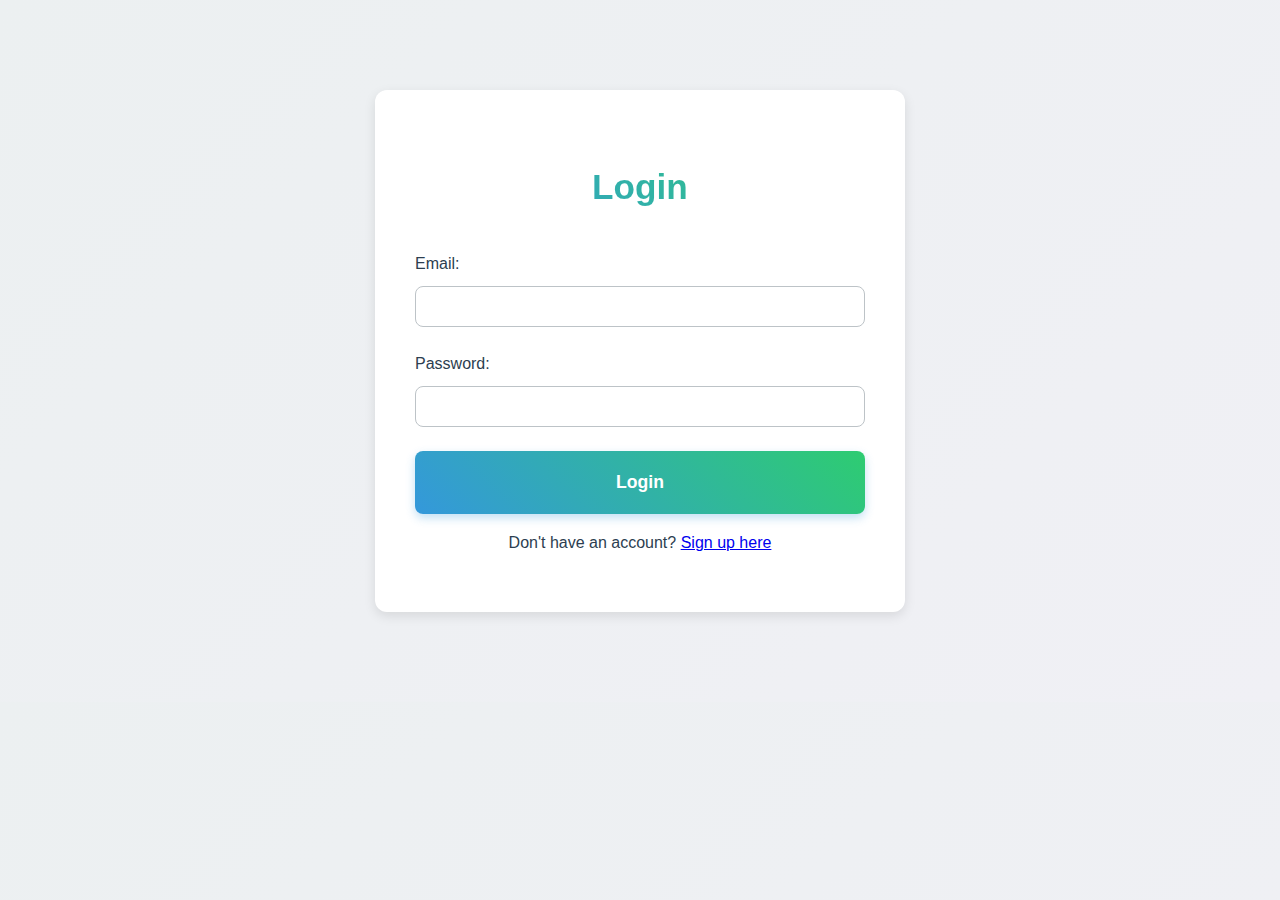
<file: index.html>
<!DOCTYPE html>
<html lang="en">
  <head>
    <meta charset="UTF-8" />
    <meta name="viewport" content="width=device-width, initial-scale=1.0" />
    <title>Login - ToDo App</title>
    <link rel="stylesheet" href="style.css" />
  </head>
  <body>
    <div class="auth-container">
      <h2>Login</h2>
      <form id="loginForm">
        <div class="form-group">
          <label for="loginEmail">Email:</label>
          <input type="email" id="loginEmail" required />
        </div>
        <div class="form-group">
          <label for="loginPassword">Password:</label>
          <input type="password" id="loginPassword" required />
        </div>
        <button type="submit">Login</button>
      </form>
      <p>Don't have an account? <a href="signup.html">Sign up here</a></p>
    </div>
    <script src="script.js"></script>
  </body>
</html>
</file>
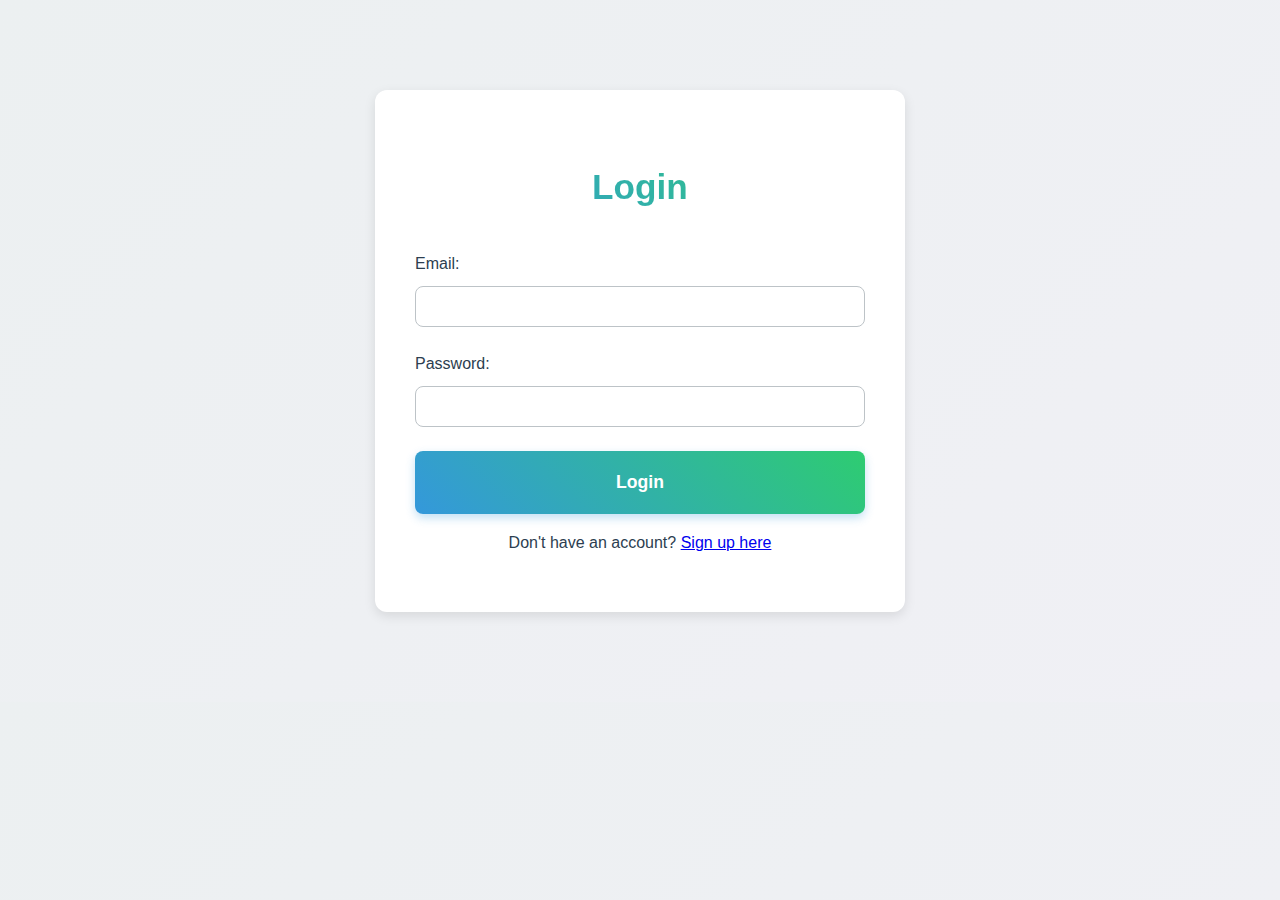
<file: dashboard.html>
<!DOCTYPE html>
<html lang="en">
  <head>
    <meta charset="UTF-8" />
    <meta name="viewport" content="width=device-width, initial-scale=1.0" />
    <title>Dashboard - ToDo App</title>
    <link rel="stylesheet" href="style.css" />
  </head>
  <body>
    <div class="app-container">
      <aside class="sidebar" id="sidebar">
        <nav>
          <ul>
            <li><a href="dashboard.html" class="active">Dashboard</a></li>
            <li><a href="members.html">Members</a></li>
            <li><a href="payment.html">Payments</a></li>
          </ul>
        </nav>
        <button id="logoutBtn">Logout</button>
      </aside>
      <main class="main-content">
        <div class="sidebar-buttons">
          <button class="menu-btn" id="openSidebarBtn">&#9776;</button>
          <button class="close-btn" id="closeSidebarBtn">&times;</button>
        </div>
        <h1 id="welcomeMessage">Welcome, User</h1>
        <div class="card">
          <h2>To-Do List</h2>
          <form id="todoForm" class="todo-form">
            <input
              type="text"
              id="todoInput"
              placeholder="Add a new task..."
              required
            />
            <button type="submit">Add Task</button>
          </form>
          <ul id="todoList" class="todo-list"></ul>
        </div>
      </main>
    </div>
    <script src="script.js"></script>
  </body>
</html>
</file>
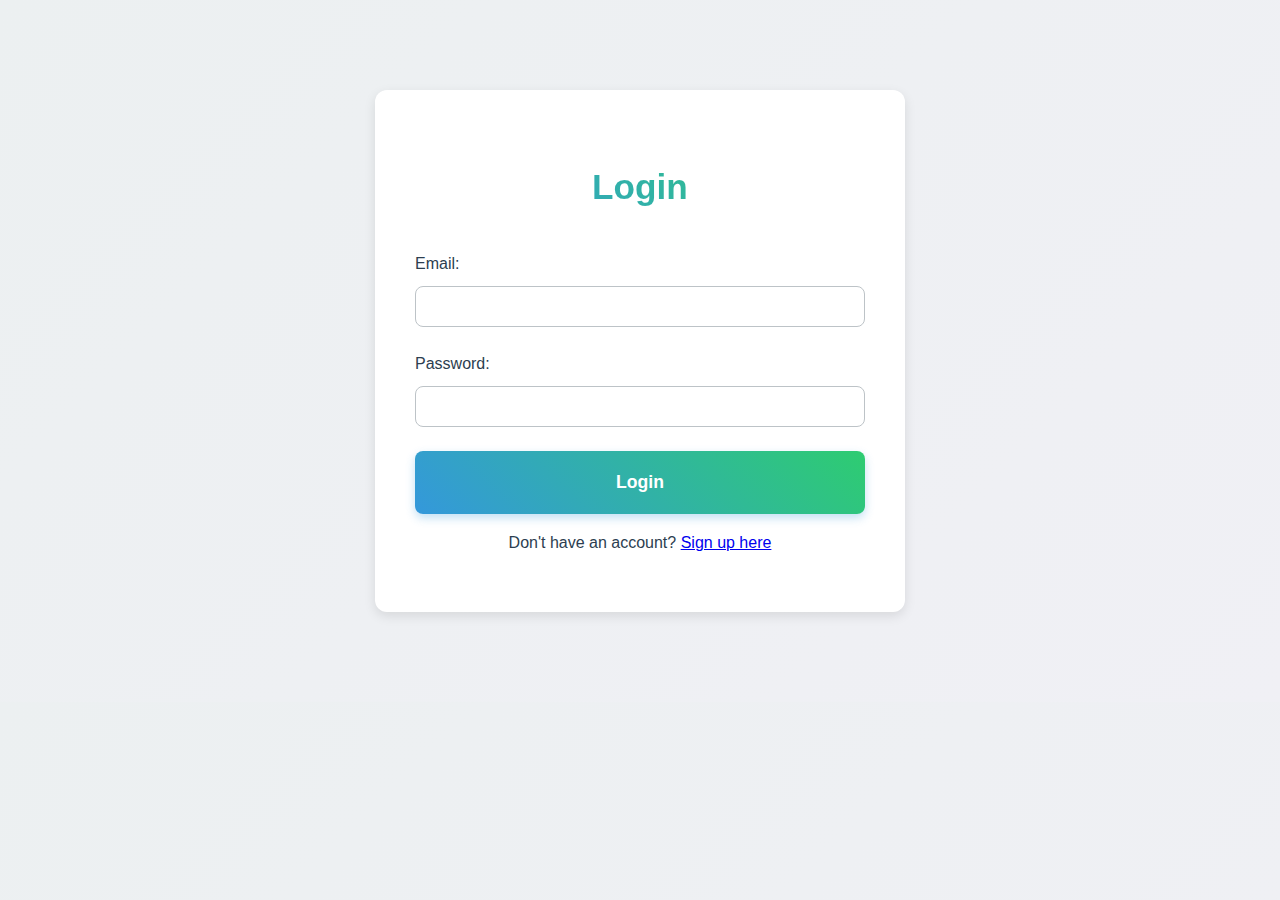
<file: members.html>
<!DOCTYPE html>
<html lang="en">
  <head>
    <meta charset="UTF-8" />
    <meta name="viewport" content="width=device-width, initial-scale=1.0" />
    <title>Members - ToDo App</title>
    <link rel="stylesheet" href="style.css" />
  </head>
  <body>
    <div class="app-container">
      <aside class="sidebar" id="sidebar">
        <nav>
          <ul>
            <li><a href="dashboard.html">Dashboard</a></li>
            <li><a href="members.html" class="active">Members</a></li>
            <li><a href="payment.html">Payments</a></li>
          </ul>
        </nav>
        <button id="logoutBtn">Logout</button>
      </aside>
      <main class="main-content">
        <div class="sidebar-buttons">
          <button class="menu-btn" id="openSidebarBtn">&#9776;</button>
          <button class="close-btn" id="closeSidebarBtn">&times;</button>
        </div>
        <h1>Members</h1>
        <div class="card">
          <h2 id="memberFormTitle">Add New Member</h2>
          <form id="memberForm" class="form-grid">
            <input type="hidden" id="memberIndex" />
            <div class="form-group">
              <label for="memberName">Name:</label>
              <input type="text" id="memberName" required />
            </div>
            <div class="form-group">
              <label for="memberEmail">Email:</label>
              <input type="email" id="memberEmail" required />
            </div>
            <div class="form-group">
              <label for="memberDob">Date of Birth:</label>
              <input type="date" id="memberDob" required />
            </div>
            <div class="form-group full-width">
              <label for="memberDescription">Description:</label>
              <textarea id="memberDescription" required></textarea>
            </div>
            <button type="submit" id="addMemberBtn">Add Member</button>
          </form>
        </div>
        <div class="card">
          <h2>Members List</h2>
          <ul id="membersList" class="data-list"></ul>
        </div>
      </main>
    </div>
    <script src="script.js"></script>
  </body>
</html>
</file>
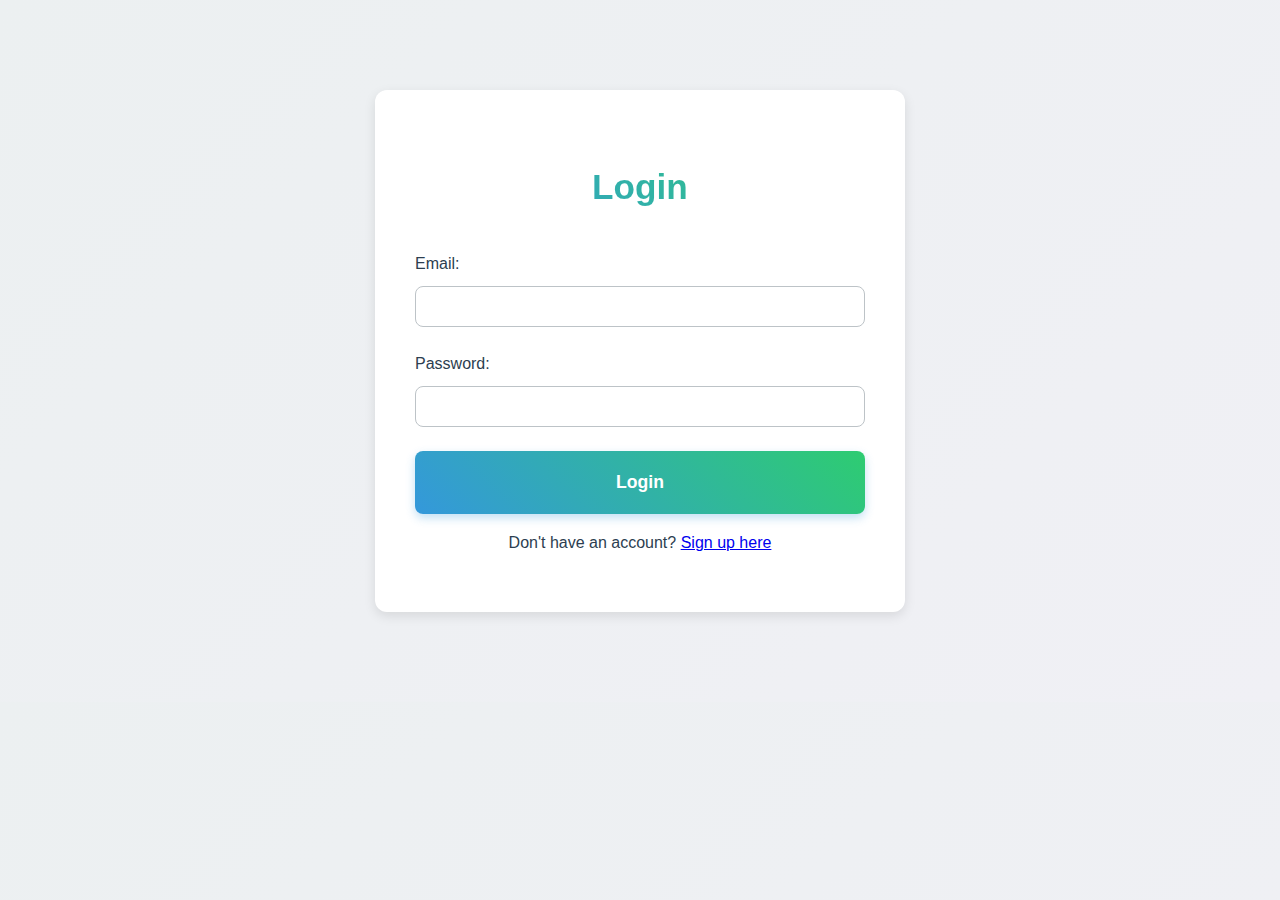
<file: payment.html>
<!DOCTYPE html>
<html lang="en">
  <head>
    <meta charset="UTF-8" />
    <meta name="viewport" content="width=device-width, initial-scale=1.0" />
    <title>Payments - ToDo App</title>
    <link rel="stylesheet" href="style.css" />
  </head>
  <body>
    <div class="app-container">
      <aside class="sidebar" id="sidebar">
        <nav>
          <ul>
            <li><a href="dashboard.html">Dashboard</a></li>
            <li><a href="members.html">Members</a></li>
            <li><a href="payment.html" class="active">Payments</a></li>
          </ul>
        </nav>
        <button id="logoutBtn">Logout</button>
      </aside>
      <main class="main-content">
        <div class="sidebar-buttons">
          <button class="menu-btn" id="openSidebarBtn">&#9776;</button>
          <button class="close-btn" id="closeSidebarBtn">&times;</button>
        </div>
        <h1>Payments</h1>
        <div class="card">
          <h2 id="paymentFormTitle">Add Payment</h2>
          <form id="paymentForm" class="form-grid">
            <input type="hidden" id="paymentIndex" />
            <div class="form-group">
              <label for="paymentMode">Payment Mode:</label>
              <select id="paymentMode" required>
                <option value="Cash">Cash</option>
                <option value="Mobile Money">Mobile Money</option>
                <option value="Card">Card</option>
              </select>
            </div>
            <div class="form-group">
              <label for="paymentAmount">Amount:</label>
              <input type="number" id="paymentAmount" required />
            </div>
            <div class="form-group full-width">
              <label for="paymentReference">Reference:</label>
              <input type="text" id="paymentReference" required />
            </div>
            <button type="submit" id="addPaymentBtn">Add Payment</button>
          </form>
        </div>
        <div class="card">
          <h2>Payment History</h2>
          <ul id="paymentHistory" class="data-list"></ul>
        </div>
      </main>
    </div>
    <script src="script.js"></script>
  </body>
</html>
</file>
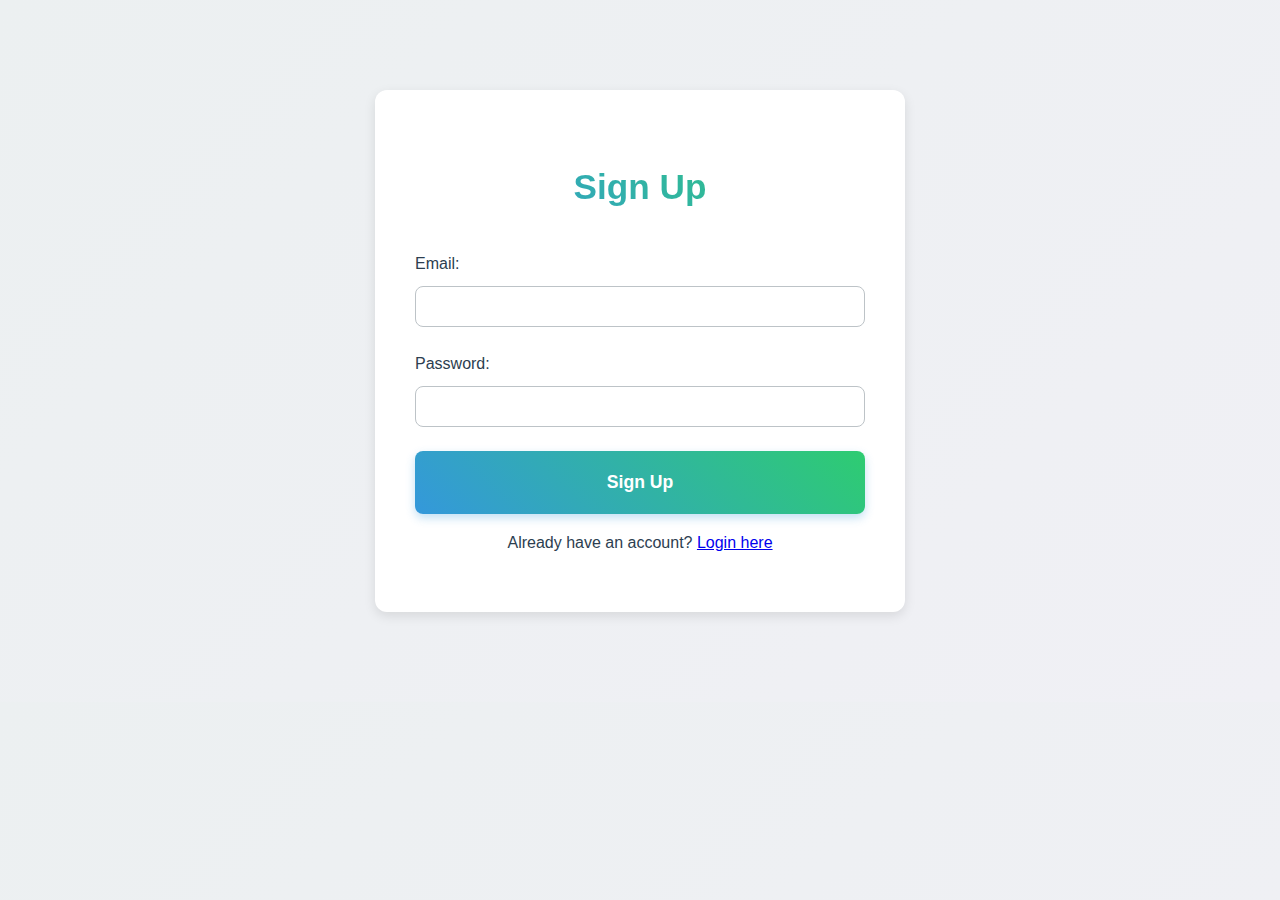
<file: signup.html>
<!DOCTYPE html>
<html lang="en">
  <head>
    <meta charset="UTF-8" />
    <meta name="viewport" content="width=device-width, initial-scale=1.0" />
    <title>Sign Up - ToDo App</title>
    <link rel="stylesheet" href="style.css" />
  </head>
  <body>
    <div class="auth-container">
      <h2>Sign Up</h2>
      <form id="signupForm">
        <div class="form-group">
          <label for="signupEmail">Email:</label>
          <input type="email" id="signupEmail" required />
        </div>
        <div class="form-group">
          <label for="signupPassword">Password:</label>
          <input type="password" id="signupPassword" required />
        </div>
        <button type="submit">Sign Up</button>
      </form>
      <p>Already have an account? <a href="index.html">Login here</a></p>
    </div>
    <script src="script.js"></script>
  </body>
</html>
</file>
<file: style.css>
:root {
  --primary-color: #3498db;
  --secondary-color: #2ecc71;
  --text-color: #2c3e50;
  --bg-color-light: #ecf0f1;
  --bg-color-dark: #f0f0f5;
  --card-bg: #ffffff;
  --border-color: #bdc3c7;
  --box-shadow: 0 4px 12px rgba(0, 0, 0, 0.1);
}

body {
  font-family: "Segoe UI", Tahoma, Geneva, Verdana, sans-serif;
  margin: 0;
  padding: 0;
  background: linear-gradient(
    135deg,
    var(--bg-color-light) 0%,
    var(--bg-color-dark) 100%
  );
  color: var(--text-color);
  line-height: 1.6;
}

h1,
h2,
h3 {
  color: var(--text-color);
  font-weight: 600;
}

/* Auth Pages */
.auth-container {
  max-width: 450px;
  margin: 10vh auto;
  padding: 2.5em;
  background-color: var(--card-bg);
  border-radius: 12px;
  box-shadow: var(--box-shadow);
  text-align: center;
  animation: fadeIn 0.8s ease-in-out;
}

@keyframes fadeIn {
  from {
    opacity: 0;
    transform: translateY(20px);
  }
  to {
    opacity: 1;
    transform: translateY(0);
  }
}

.auth-container h2 {
  font-size: 2.2em;
  margin-bottom: 1em;
  background: -webkit-linear-gradient(
    45deg,
    var(--primary-color),
    var(--secondary-color)
  );
  -webkit-background-clip: text;
  -webkit-text-fill-color: transparent;
}

.form-group {
  margin-bottom: 1.5em;
  text-align: left;
}

.form-group label {
  display: block;
  margin-bottom: 0.6em;
  font-weight: 500;
}

.form-group input,
.form-group select,
.form-group textarea {
  width: 100%;
  padding: 0.9em;
  border: 1px solid var(--border-color);
  border-radius: 8px;
  transition: all 0.3s ease;
  box-sizing: border-box;
}

.form-group input:focus,
.form-group select:focus,
.form-group textarea:focus {
  outline: none;
  border-color: var(--primary-color);
  box-shadow: 0 0 0 3px rgba(52, 152, 219, 0.2);
}

button {
  width: 100%;
  padding: 1.2em;
  background: linear-gradient(
    45deg,
    var(--primary-color),
    var(--secondary-color)
  );
  color: white;
  border: none;
  border-radius: 8px;
  cursor: pointer;
  font-size: 1.1em;
  font-weight: 600;
  box-shadow: 0 4px 10px rgba(52, 152, 219, 0.3);
  transition: transform 0.2s ease, box-shadow 0.2s ease;
}

button:hover {
  transform: translateY(-2px);
  box-shadow: 0 6px 15px rgba(52, 152, 219, 0.4);
}

button:active {
  transform: translateY(0);
}

/* App Layout */
.app-container {
  display: flex;
  min-height: 100vh;
}

/* Sidebar */
.sidebar {
  width: 260px;
  background-color: var(--text-color);
  color: white;
  padding: 2.5em 1.5em;
  display: flex;
  flex-direction: column;
  justify-content: space-between;
  box-shadow: 2px 0 10px rgba(0, 0, 0, 0.1);
  transition: transform 0.3s ease-in-out;
}

.sidebar nav ul {
  list-style: none;
  padding: 0;
}

.sidebar nav li a {
  display: block;
  padding: 1.2em;
  margin-bottom: 0.8em;
  color: white;
  text-decoration: none;
  border-radius: 8px;
  font-weight: 500;
  transition: background-color 0.3s ease, transform 0.2s ease;
}

.sidebar nav li a:hover,
.sidebar nav li a.active {
  background-color: rgba(255, 255, 255, 0.1);
  transform: translateX(5px);
}

#logoutBtn {
  background-color: transparent;
  border: 2px solid #e74c3c;
  color: #e74c3c;
  padding: 1em;
  transition: background-color 0.3s, color 0.3s;
}

#logoutBtn:hover {
  background-color: #e74c3c;
  color: white;
  transform: translateY(-2px);
}

/* Main Content */
.main-content {
  flex-grow: 1;
  padding: 2.5em;
  overflow-y: auto;
}

.card {
  background-color: var(--card-bg);
  padding: 2.5em;
  border-radius: 12px;
  box-shadow: var(--box-shadow);
  margin-bottom: 2.5em;
}

.todo-form,
.form-grid {
  display: flex;
  gap: 1.5em;
}

.form-grid {
  display: grid;
  grid-template-columns: repeat(auto-fit, minmax(200px, 1fr));
  gap: 1.5em;
}

.form-grid .full-width {
  grid-column: 1 / -1;
}

.todo-form input {
  flex-grow: 1;
}

.todo-list,
.data-list {
  list-style: none;
  padding: 0;
}

.todo-list li,
.data-list li {
  background-color: var(--bg-color-light);
  padding: 1.2em;
  margin-bottom: 1em;
  border-radius: 8px;
  display: flex;
  justify-content: space-between;
  align-items: center;
  transition: background-color 0.3s ease;
}

.todo-list li:hover,
.data-list li:hover {
  background-color: var(--bg-color-dark);
}

.todo-list li .actions button,
.data-list li .actions button {
  width: auto;
  padding: 0.6em 1.2em;
  font-size: 0.9em;
  background: var(--primary-color);
  border-radius: 6px;
  box-shadow: none;
}

.todo-list li .actions button:hover,
.data-list li .actions button:hover {
  background: var(--secondary-color);
  transform: translateY(0);
}

/* Mobile-specific styles */
.sidebar-buttons {
  display: none;
}

@media (max-width: 768px) {
  .app-container {
    flex-direction: column;
  }

  .sidebar {
    position: fixed;
    z-index: 1000;
    top: 0;
    left: -260px;
    height: 100%;
    width: 260px;
    padding: 1em;
  }

  .sidebar.open {
    transform: translateX(260px);
  }

  .sidebar-buttons {
    display: flex;
    justify-content: flex-end;
    gap: 0.5em;
    padding-bottom: 1.5em;
  }

  .menu-btn,
  .close-btn {
    background: var(--text-color);
    color: white;
    padding: 0.8em 1.2em;
    border: none;
    border-radius: 8px;
    font-size: 1.2em;
    cursor: pointer;
    box-shadow: var(--box-shadow);
  }

  .menu-btn {
    display: block;
  }

  .close-btn {
    display: none;
  }

  .sidebar.open + .main-content .sidebar-buttons .menu-btn {
    display: none;
  }

  .sidebar.open + .main-content .sidebar-buttons .close-btn {
    display: block;
  }

  .main-content {
    padding-top: 5em;
  }

  .todo-form,
  .form-grid {
    flex-direction: column;
  }

  .card {
    padding: 1.5em;
  }
}
</file>
